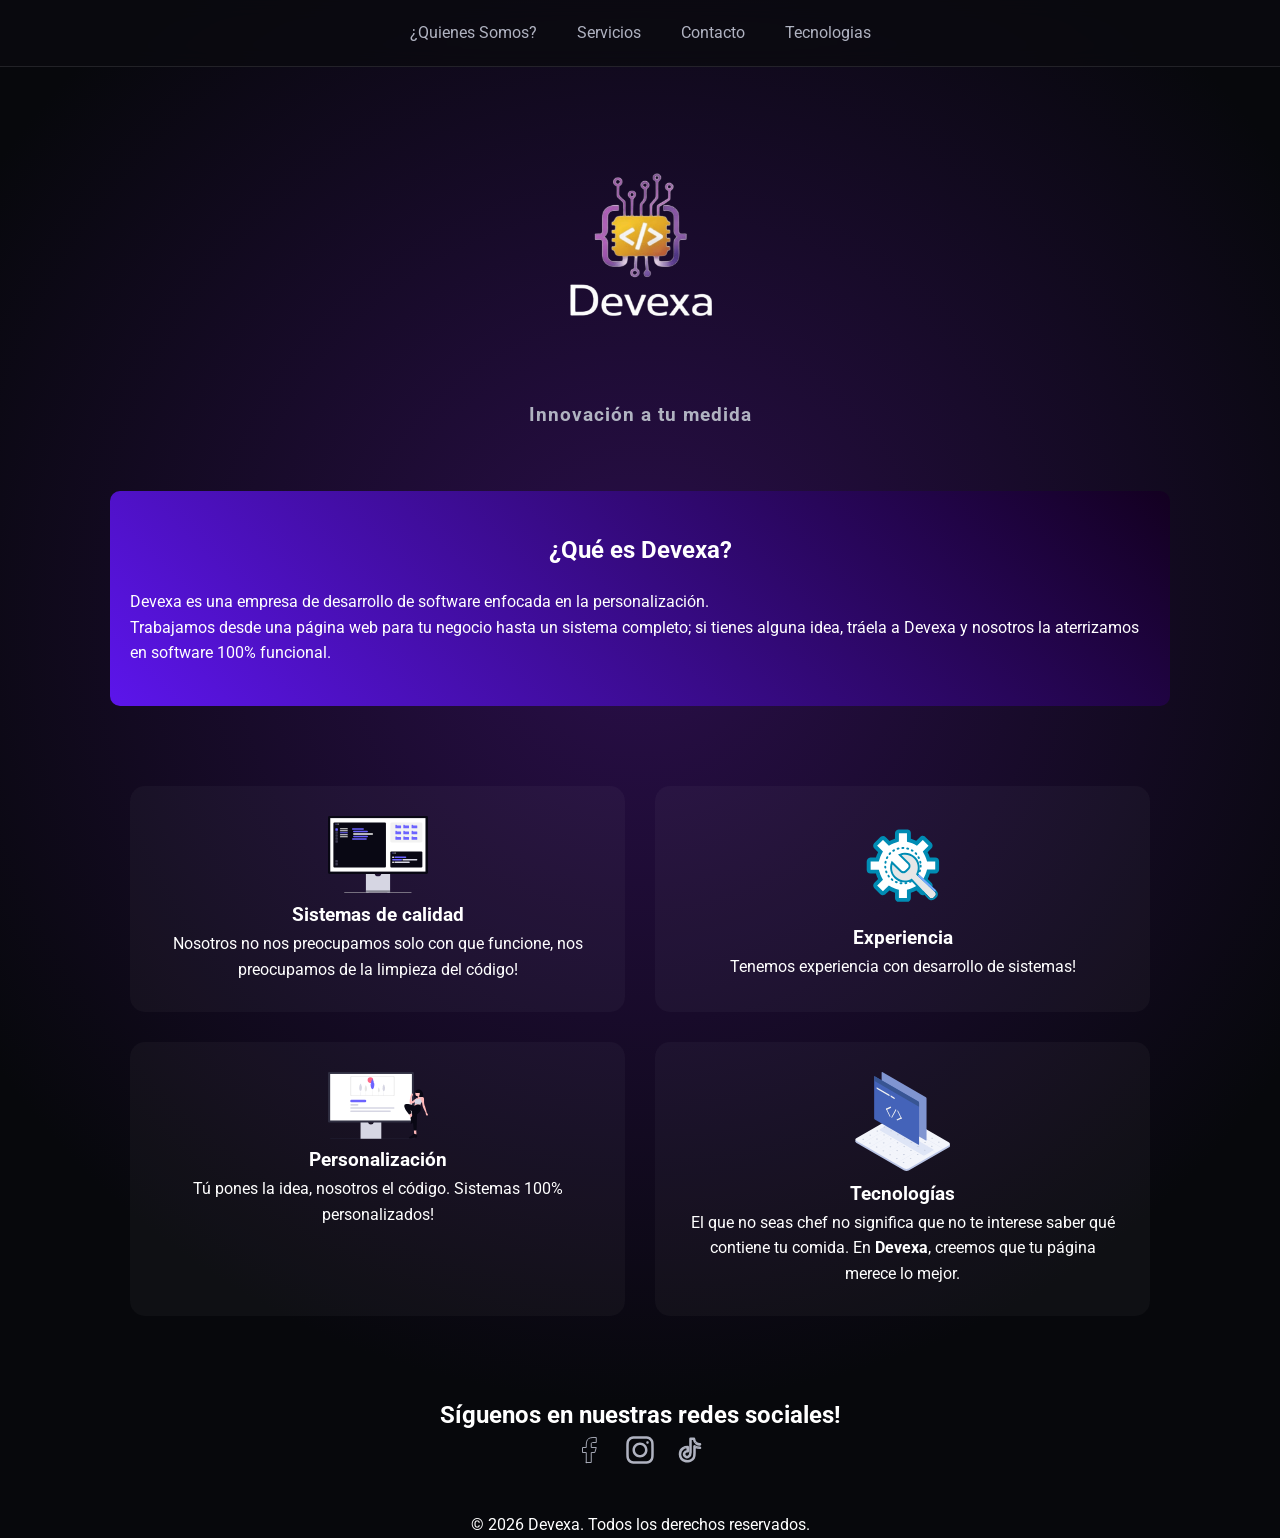
<file: index.html>
<!DOCTYPE html>
<html lang="en">

<head>
    <meta charset="UTF-8">
    <meta name="viewport" content="width=device-width, initial-scale=1.0">
    <link rel="stylesheet" href="css/style.css">
    <link rel="preconnect" href="https://fonts.googleapis.com">
    <link rel="preconnect" href="https://fonts.gstatic.com" crossorigin>
    <link href="https://fonts.googleapis.com/css2?family=Roboto:ital,wght@0,100..900;1,100..900&display=swap"
        rel="stylesheet">
    <title>Devexa</title>
</head>

<body>

    <header class="navegacion_container">
        <nav class="nav container">
            <a href="#nosotros" class="nav-link">¿quienes somos?</a>
            <a href="#servicios" class="nav-link">Servicios</a>
            <a href="html/contacto.html" class="nav-link">Contacto</a>
            <a href="html/tecnologias.html" class="nav-link">Tecnologias</a>
        </nav>
    </header>

    <div class="logo_container">

        <img src="icons/Gemini_Generated_Image_7guyxx7guyxx7guy.png" alt="Devexa Logo" class="logo">
        <h3>Innovación a tu medida</h3>

    </div>


    <main>

        <div class="datos">



            <section class="quienes_somos" id="nosotros">
                <h2>¿Qué es Devexa?</h2>
                <p>Devexa es una empresa de desarrollo de software enfocada en la personalización. <br>
                    Trabajamos desde una página web para tu negocio hasta un sistema completo; si tienes alguna idea,
                    tráela a Devexa y nosotros la aterrizamos en software 100% funcional.</p>
            </section>

            <section class="servicios">

                <div class="servicios_grid" id="servicios">

                    <article class="Sistemas">
                        <img src="icons/undraw_dev-environment_n5by.svg" alt="">
                        <h3>Sistemas de calidad</h3>
                        <p class="card-text">Nosotros no nos preocupamos solo con que funcione, nos preocupamos de la
                            limpieza del código!

                        </p>
                    </article>

                    <article class="experiencia">

                        <img src="icons/system-settings-svgrepo-com.svg" alt="">
                        <h3>Experiencia</h3>
                        <p>
                            Tenemos experiencia con desarrollo de sistemas!
                        </p>
                    </article>

                    <article class="personalizacion">

                        <img src="icons/undraw_personal-website_kz7a.svg" alt="">
                        <h3>Personalización</h3>

                        <p>Tú pones la idea, nosotros el código. Sistemas 100% personalizados!</p>

                    </article>

                    <article class="tecnologias">

                        <a href="html/tecnologias.html">
                            <img src="icons/code-svgrepo-com.svg" alt="">
                        </a>
                        <h3>Tecnologías</h3>
                        <p>
                            El que no seas chef no significa que no te interese saber qué contiene tu comida.
                            En <strong>Devexa</strong>, creemos que tu página merece lo mejor.
                        </p>
                    </article>

                </div>

            </section>



        </div>

        <section class="social_media">

            <div class="social_media_container">
                <h2>
                    Síguenos en nuestras redes sociales!
                </h2>
                <div class="iconos_redes">
                    <a href="https://www.facebook.com/share/17R41kMwbx/?mibextid=wwXIfr">
                        <img src="icons/facebook-svgrepo-com-2.svg" alt="" class="face">
                    </a>
                    <a href="https://www.instagram.com/devexasoft?igsh=bmY1d25uN2lrenhs&utm_source=qr">
                        <img src="icons/instagram-svgrepo-com.svg" alt="" class="insta">
                    </a>
                    <a href="https://www.tiktok.com/@devexa40?_r=1&_t=ZS-95OJBrhsja6">
                        <img src="icons/tik-tok-svgrepo-com.svg" alt="" class="tik-tok">
                    </a>
                </div>
            </div>

        </section>

    </main>

    <footer>
        <p>&copy; 2026 Devexa. Todos los derechos reservados.</p>
    </footer>

    <script src="js/main.js"></script>

</body>

</html>
</file>
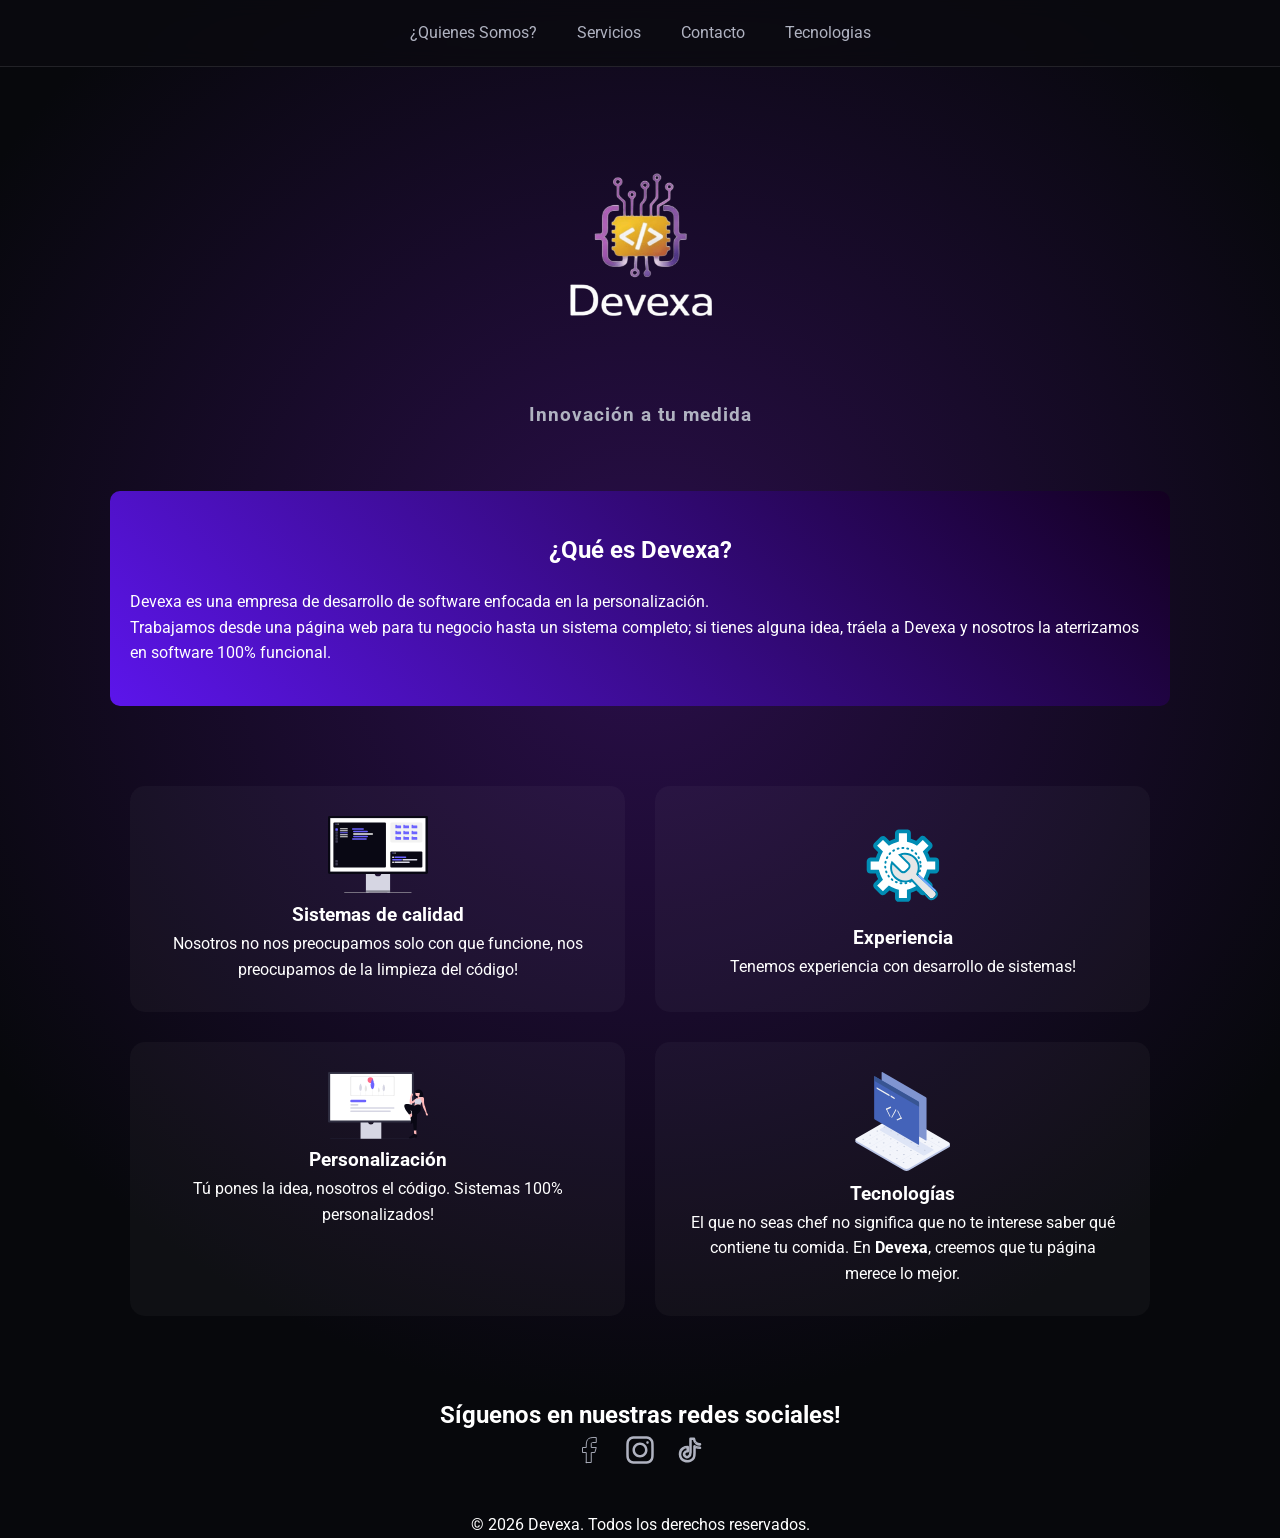
<file: html/index.html>
<!DOCTYPE html>
<html lang="en">

<head>
    <meta charset="UTF-8">
    <meta name="viewport" content="width=device-width, initial-scale=1.0">
    <link rel="stylesheet" href="/css/style.css">
    <link rel="preconnect" href="https://fonts.googleapis.com">
    <link rel="preconnect" href="https://fonts.gstatic.com" crossorigin>
    <link href="https://fonts.googleapis.com/css2?family=Roboto:ital,wght@0,100..900;1,100..900&display=swap"
        rel="stylesheet">
    <title>Devexa</title>
</head>

<body>

    <header class="navegacion_container">
        <nav class="nav container">
            <a href="#nosotros" class="nav-link">¿quienes somos?</a>
            <a href="#servicios" class="nav-link">Servicios</a>
            <a href="/html/contacto.html" class="nav-link">Contacto</a>
            <a href="/html/tecnologias.html" class="nav-link">Tecnologias</a>
        </nav>
    </header>

    <div class="logo_container">

        <img src="/icons/Gemini_Generated_Image_7guyxx7guyxx7guy.png" alt="Devexa Logo" class="logo">
        <h3>Innovación a tu medida</h3>

    </div>


    <main>

        <div class="datos">



            <section class="quienes_somos" id="nosotros">
                <h2>¿Qué es Devexa?</h2>
                <p>Devexa es una empresa de desarrollo de software enfocada en la personalización. <br>
                    Trabajamos desde una página web para tu negocio hasta un sistema completo; si tienes alguna idea,
                    tráela a Devexa y nosotros la aterrizamos en software 100% funcional.</p>
            </section>

            <section class="servicios">

                <div class="servicios_grid" id="servicios">

                    <article class="Sistemas">
                        <img src="/icons/undraw_dev-environment_n5by.svg" alt="">
                        <h3>Sistemas de calidad</h3>
                        <p class="card-text">Nosotros no nos preocupamos solo con que funcione, nos preocupamos de la
                            limpieza del código!

                        </p>
                    </article>

                    <article class="experiencia">

                        <img src="/icons/system-settings-svgrepo-com.svg" alt="">
                        <h3>Experiencia</h3>
                        <p>
                            Tenemos experiencia con desarrollo de sistemas!
                        </p>
                    </article>

                    <article class="personalizacion">

                        <img src="/icons/undraw_personal-website_kz7a.svg" alt="">
                        <h3>Personalización</h3>

                        <p>Tú pones la idea, nosotros el código. Sistemas 100% personalizados!</p>

                    </article>

                    <article class="tecnologias">

                        <a href="./tecnologias.html">
                            <img src="/icons/code-svgrepo-com.svg" alt="">
                        </a>
                        <h3>Tecnologías</h3>
                        <p>
                            El que no seas chef no significa que no te interese saber qué contiene tu comida.
                            En <strong>Devexa</strong>, creemos que tu página merece lo mejor.
                        </p>
                    </article>

                </div>

            </section>



        </div>

        <section class="social_media">

            <div class="social_media_container">
                <h2>
                    Síguenos en nuestras redes sociales!
                </h2>
                <div class="iconos_redes">
                    <a href="https://www.facebook.com/share/17R41kMwbx/?mibextid=wwXIfr">
                        <img src="/icons/facebook-svgrepo-com-2.svg" alt="" class="face">
                    </a>
                    <a href="https://www.instagram.com/devexasoft?igsh=bmY1d25uN2lrenhs&utm_source=qr">
                        <img src="/icons/instagram-svgrepo-com.svg" alt="" class="insta">
                    </a>
                    <a href="https://www.tiktok.com/@devexa40?_r=1&_t=ZS-95OJBrhsja6">
                        <img src="/icons/tik-tok-svgrepo-com.svg" alt="" class="tik-tok">
                    </a>
                </div>
            </div>

        </section>

    </main>

    <footer>
        <p>&copy; 2026 Devexa. Todos los derechos reservados.</p>
    </footer>

    <script src="/js/main.js"></script>

</body>

</html>
</file>
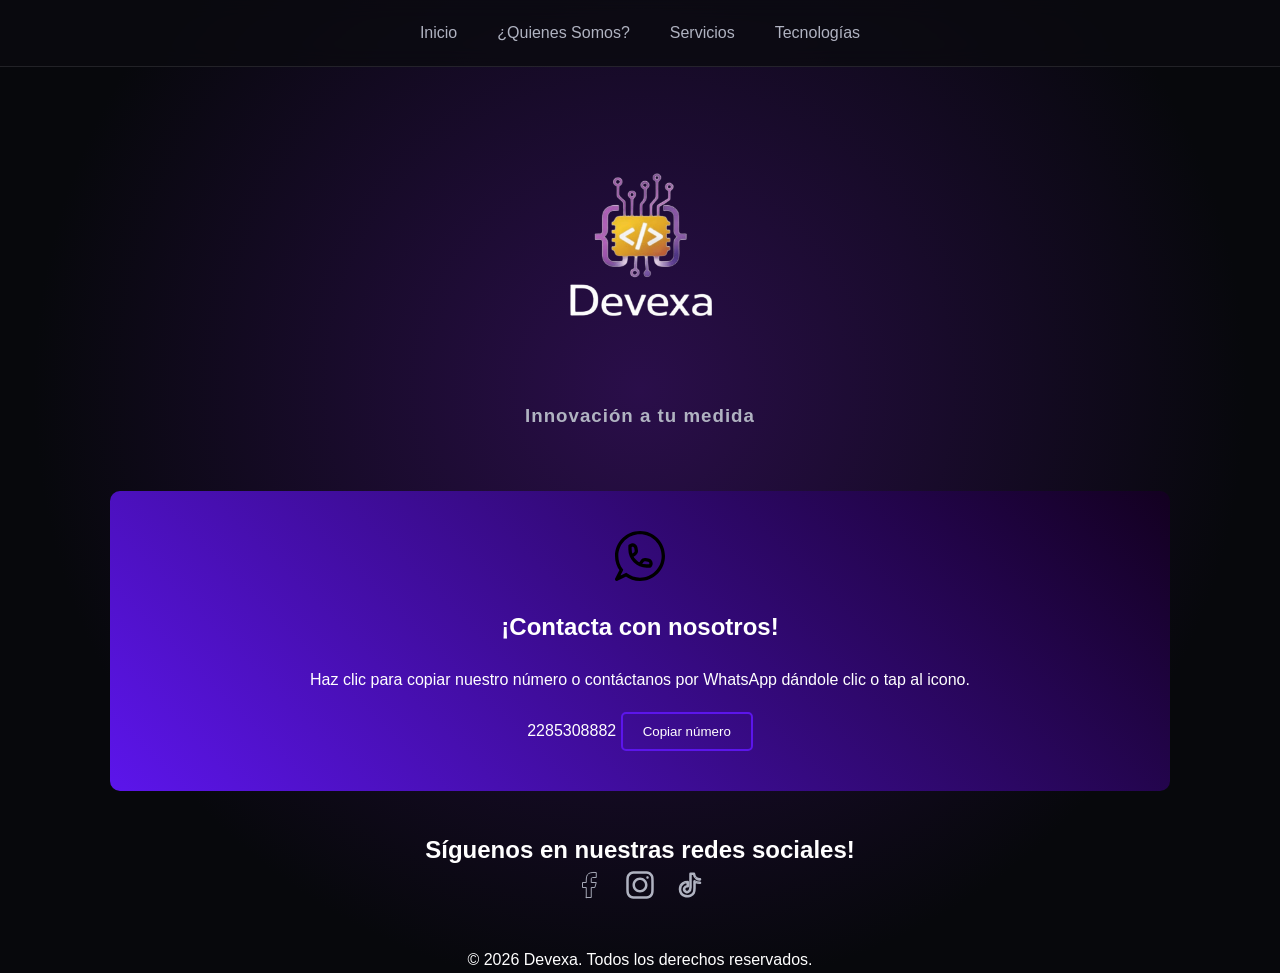
<file: html/contacto.html>
<!DOCTYPE html>
<html lang="en">

<head>
    <meta charset="UTF-8">
    <meta name="viewport" content="width=device-width, initial-scale=1.0">
    <link rel="stylesheet" href="../css/style.css">
    <title>Contacto</title>
</head>

<body>

    <header class="navegacion_container">
        <nav class="nav container">
            <a href="../index.html" class="nav-link">Inicio</a>
            <a href="../index.html" class="nav-link">¿quienes somos?</a>
            <a href="../index.html" class="nav-link">Servicios</a>
            <a href="tecnologias.html" class="nav-link">Tecnologías</a>
        </nav>
    </header>

    <div class="logo_container">

        <img src="../icons/Gemini_Generated_Image_7guyxx7guyxx7guy.png" alt="Devexa Logo" class="logo">
        <h3>Innovación a tu medida</h3>

    </div>

    <main>

        <div class="datos">


            <section class="quienes_somos" id="contacto">
                <a href="https://wa.me/522285308882" target="_blank" rel="noopener noreferrer">
                    <img src="../icons/whatsapp-svgrepo-com.svg" alt="WhatsApp de Devexa" width="50px" class="what-icon">
                </a>
                <h2>¡Contacta con nosotros!</h2>
                <p>Haz clic para copiar nuestro número o contáctanos por WhatsApp dándole clic o tap al icono.</p>

                <div class="contacto_container">
                    <div class="phone_box">
                        <span id="numero_copy">2285308882</span>
                        <button type="button" id="btn_copiar" class="btn-secundario">
                            Copiar número
                        </button>
                    </div>
                </div>
            </section>



            <section class="social_media">

                <div class="social_media_container">
                    <h2>
                        Síguenos en nuestras redes sociales!
                    </h2>
                    <div class="iconos_redes">
                        <a href="https://www.facebook.com/share/17R41kMwbx/?mibextid=wwXIfr">
                            <img src="../icons/facebook-svgrepo-com-2.svg" alt="" class="face">
                        </a>
                        <a href="https://www.instagram.com/devexasoft?igsh=bmY1d25uN2lrenhs&utm_source=qr">
                            <img src="../icons/instagram-svgrepo-com.svg" alt="" class="insta">
                        </a>
                        <a href="https://www.tiktok.com/@devexa40?_r=1&_t=ZS-95OJBrhsja6">
                            <img src="../icons/tik-tok-svgrepo-com.svg" alt="" class="tik-tok">
                        </a>
                    </div>
                </div>

            </section>

    </main>

    <footer>
        <p>&copy; 2026 Devexa. Todos los derechos reservados.</p>
    </footer>

    <script src="../js/main.js"></script>




</body>

</html>
</file>
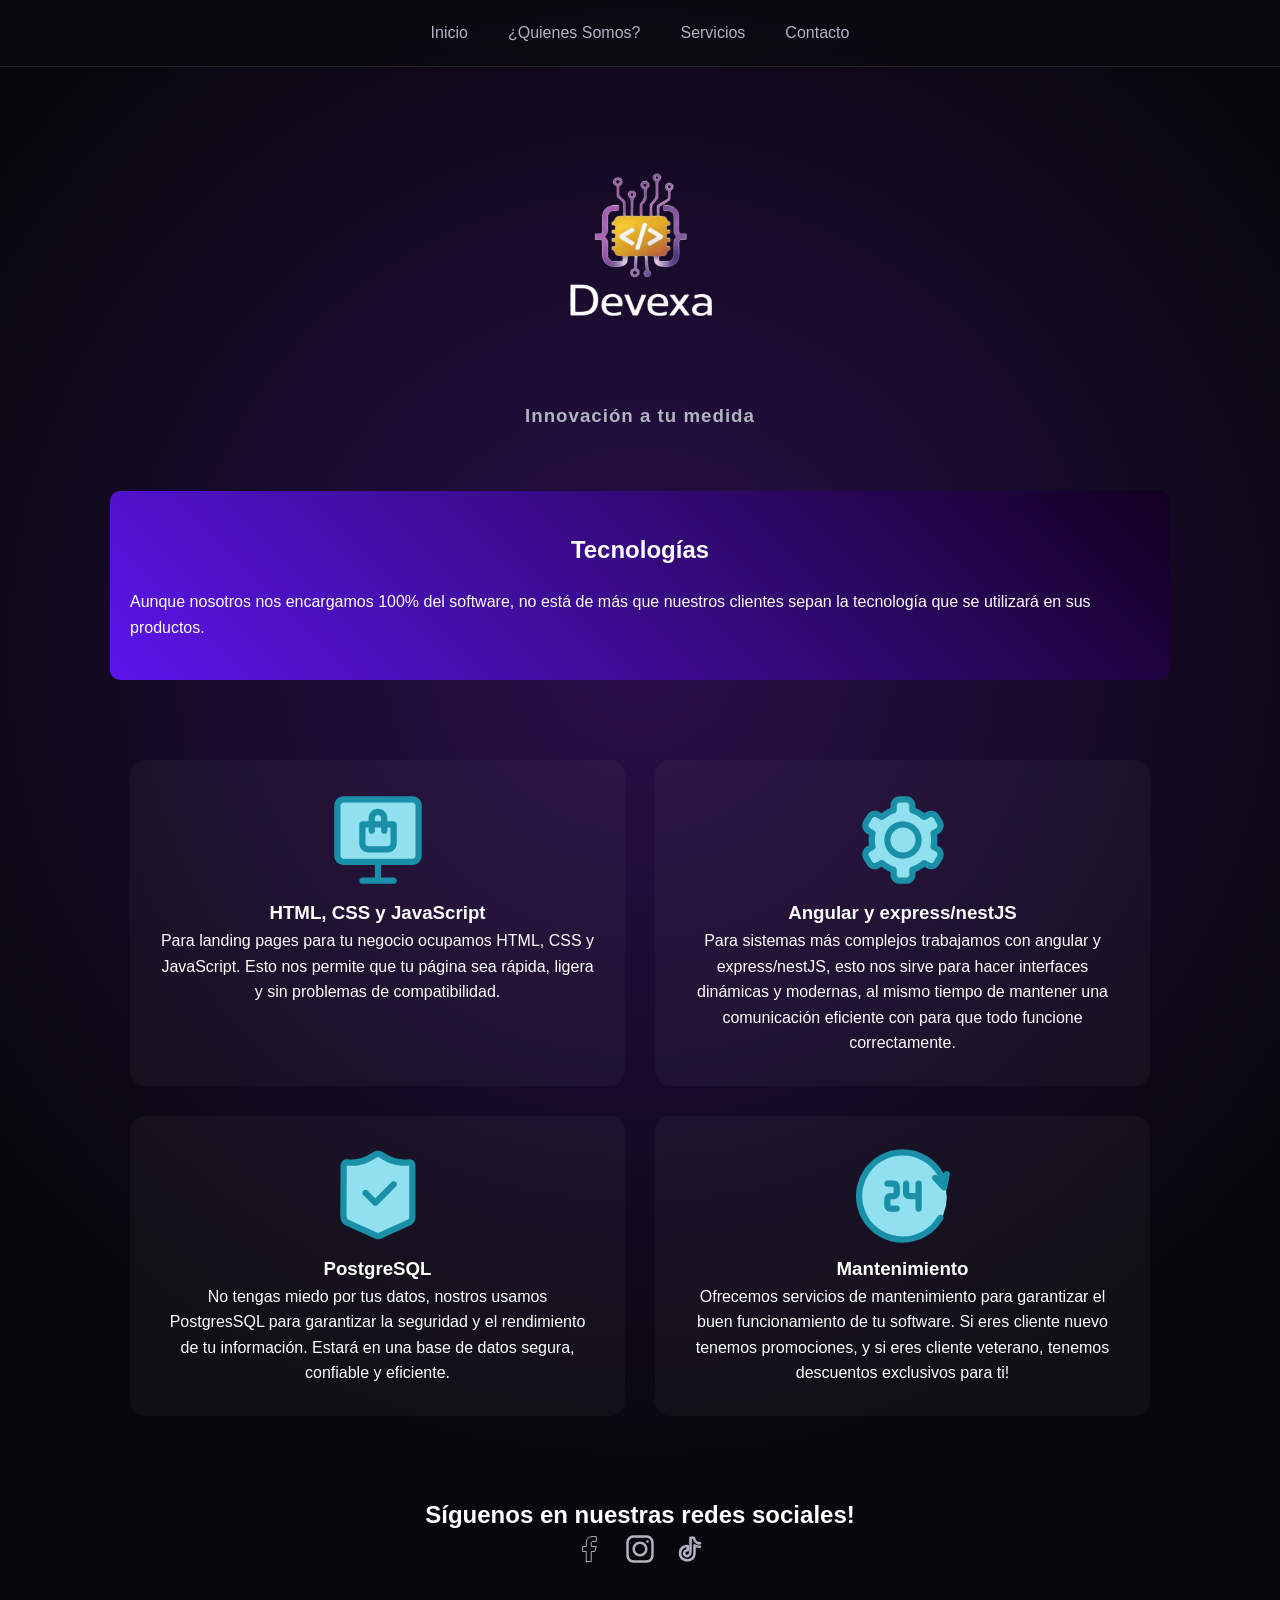
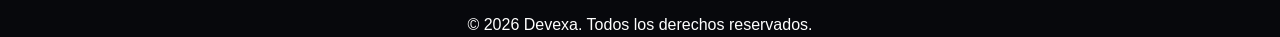
<file: html/tecnologias.html>
<!DOCTYPE html>
<html lang="en">

<head>
    <meta charset="UTF-8">
    <meta name="viewport" content="width=device-width, initial-scale=1.0">
    <link rel="stylesheet" href="../css/style.css">
    <title>Tecnologias</title>
</head>

<body>

    <header class="navegacion_container">
        <nav class="nav container">
            <a href="../index.html" class="nav-link">Inicio</a>
            <a href="../index.html" class="nav-link">¿quienes somos?</a>
            <a href="../index.html" class="nav-link">Servicios</a>
            <a href="contacto.html" class="nav-link">Contacto</a>
        </nav>
    </header>

    <div class="logo_container">

        <img src="../icons/Gemini_Generated_Image_7guyxx7guyxx7guy.png" alt="Devexa Logo" class="logo">
        <h3>Innovación a tu medida</h3>

    </div>

    <main>

        <div class="datos">


            <section class="quienes_somos">
                <h2>Tecnologías</h2>
                <p>Aunque nosotros nos encargamos 100% del software, no está de más que nuestros clientes sepan la
                    tecnología que se utilizará en sus productos.</p>
            </section>

            <section class="servicios">

                <div class="servicios_grid">

                    <article class="Sistemas">
                        <img src="../icons/online-store-ecommerce-svgrepo-com.svg" alt="">
                        <h3>HTML, CSS y JavaScript</h3>
                        <p class="card-text"> Para landing pages para tu negocio ocupamos HTML, CSS y JavaScript. Esto
                            nos permite que tu página sea rápida, ligera y sin problemas de compatibilidad.

                        </p>


                    </article>

                    <article class="experiencia">

                        <img src="../icons/setting-preferences-basic-svgrepo-com.svg" alt="">
                        <h3>Angular y express/nestJS</h3>
                        <p>
                            Para sistemas más complejos trabajamos con angular y express/nestJS, esto nos sirve para
                            hacer interfaces dinámicas y modernas, al mismo tiempo de mantener una comunicación
                            eficiente con para que todo funcione correctamente.
                        </p>
                    </article>

                    <article class="personalizacion">

                        <img src="../icons/warranty-security-ecommerce-svgrepo-com.svg" alt="">
                        <h3>PostgreSQL</h3>

                        <p>No tengas miedo por tus datos, nostros usamos PostgresSQL para garantizar la seguridad y el
                            rendimiento de tu información. Estará en una base de datos segura, confiable y eficiente.
                        </p>

                    </article>

                    <article class="tecnologias">

                        <img src="../icons/help-support-ecommerce-svgrepo-com.svg" alt="">
                        <h3>Mantenimiento</h3>
                        <p>
                            Ofrecemos servicios de mantenimiento para garantizar el buen funcionamiento de tu software.
                            Si eres cliente nuevo tenemos promociones, y si eres cliente veterano, tenemos descuentos
                            exclusivos para ti!
                        </p>
                    </article>

                </div>

            </section>


        </div>

        <section class="social_media">

            <div class="social_media_container">
                <h2>
                    Síguenos en nuestras redes sociales!
                </h2>
                <div class="iconos_redes">
                    <a href="https://www.facebook.com/share/17R41kMwbx/?mibextid=wwXIfr">
                        <img src="../icons/facebook-svgrepo-com-2.svg" alt="" class="face">
                    </a>
                    <a href="https://www.instagram.com/devexasoft?igsh=bmY1d25uN2lrenhs&utm_source=qr">
                        <img src="../icons/instagram-svgrepo-com.svg" alt="" class="insta">
                    </a>
                    <a href="https://www.tiktok.com/@devexa40?_r=1&_t=ZS-95OJBrhsja6">
                        <img src="../icons/tik-tok-svgrepo-com.svg" alt="" class="tik-tok">
                    </a>
                </div>
            </div>

        </section>


    </main>

    <footer>
        <p>&copy; 2026 Devexa. Todos los derechos reservados.</p>
    </footer>


</body>

</html>
</file>
<file: css/style.css>
*{
    margin: 0;
    padding: 0;
    box-sizing: border-box;
}

html {

        scroll-behavior: smooth;

}

:root {
    --bg-dark: #0a0b10;
    --primary-color: #5c15eb; /* morado  */
    --accent-color: #f1c40f;  /*amarillo  */
    --text-white: #ffffff;
    --text-gray: #b0b3c1;
}



body{

    font-family: 'Roboto', sans-serif;
    background-color: var(--bg-dark);
    color: var(--text-white);
    line-height: 1.6;
    background: radial-gradient(circle at 50% 40%, #2a0e4a 0%, #07080c 70%); /*Color del fondo de la pagina*/
    animation: fadeIn 1s ease-in-out;

}

.navegacion_container {
   background-color: rgba(10,11,16,0.8);
   backdrop-filter: blur(10px);
   position: sticky;
   top: 0;
   z-index: 1000; 
   padding: 20px 0;
   border-bottom: 1px solid rgba(255, 255, 255, 0.1);
}

nav {
    display: flex;
    justify-content: center;
    gap: 40px;
}

a {

    color: var(--text-gray);
    text-decoration: none;
    font-weight: 400;
    text-transform: capitalize;
    transition: color 0.3s ease;

}

a:hover {
    color: var(--text-white);
}

.logo {

     max-width: 400px; 
    height: auto;
}

.logo_container {
    text-align: center;
    padding: 60px 20px;
}

.logo_container h3{
    font: 300;
    color: var(--text-gray);
    letter-spacing: 1px;

}

.datos {
    max-width: 1100px;
    margin: 0 auto;
    padding: 0 20px;

}

section {
    display: flex;
    flex-direction: column;
    align-items: center;
    padding: 40px 20px;
    gap: 20px;
    border-radius: 10px;
}

.servicios_grid  {
    display: grid;
    grid-template-columns: repeat(2, 1fr); /* Preguntar esto */
    gap: 30px;
    width: 100%;
    max-width: 1200px;
    margin-top: 40px;
}

article {
    background-color: rgba(255, 255, 255, 0.03); 
    padding: 30px;
    border-radius: 15px;
    transition: all 0.3s ease;
    text-align: center;
}

article:hover{

    transform: translateY(-10px); /* Preguntar esto */
    background-color: rgba(92, 21, 235, 0.1); 
    border-color: var(--primary-color);
    box-shadow: 0 10px 30px rgba(0, 0, 0, 0.5);

}

article img {
    width: 100px;
}

article:hover img {
    transform: scale(1.1) rotate(5deg); 
    filter: drop-shadow(0 0 8px var(--primary-color)); 
    transition: 0.3s ease;
}

.quienes_somos {

    background: linear-gradient(45deg,  #5c15eb, #130020);

}

.iconos_redes {

    display: flex;
    flex-direction: row;
    justify-content: center;
    align-items: center;
    gap: 20px;
    align-items: center;

}

.social_media_container img {
    width: 30px;
    transform: scale(1);
    transition: transform 0.3s ease;
}

.social_media_container img:hover {
    transform: scale(1.2);
    filter: brightness(1.2);
    cursor: pointer;
}


footer {
    color: white;
    text-align: center;
}

.btn-secundario {
    cursor: pointer;
    display: inline-block;
    padding: 10px 20px;
    background-color: transparent;
    color: var(--text-white);
    border: 2px solid var(--primary-color);
    border-radius: 5px;
    text-decoration: none;
    font-weight: 500;
    transition: all 0.3s ease;

}

.btn-secundario:hover {
    background-color: var(--primary-color);
    color: var(--text-white);
    border: 2px solid white;
    box-shadow: 0 5px 15px rgba(92, 21, 235, 0.3);
}

.what-icon {
   transition: transform 0.3s ease;
   cursor: pointer;
}

.what-icon:hover {
    transform: scale(1.1) rotate(5deg); 
}

@keyframes fadeIn {

    from{
        opacity: 0;
    }
    to{
        opacity: 1;
    }

}

@media (max-width: 700px) {
    .servicios_grid {
        grid-template-columns: 1fr; 
    }
}
</file>
